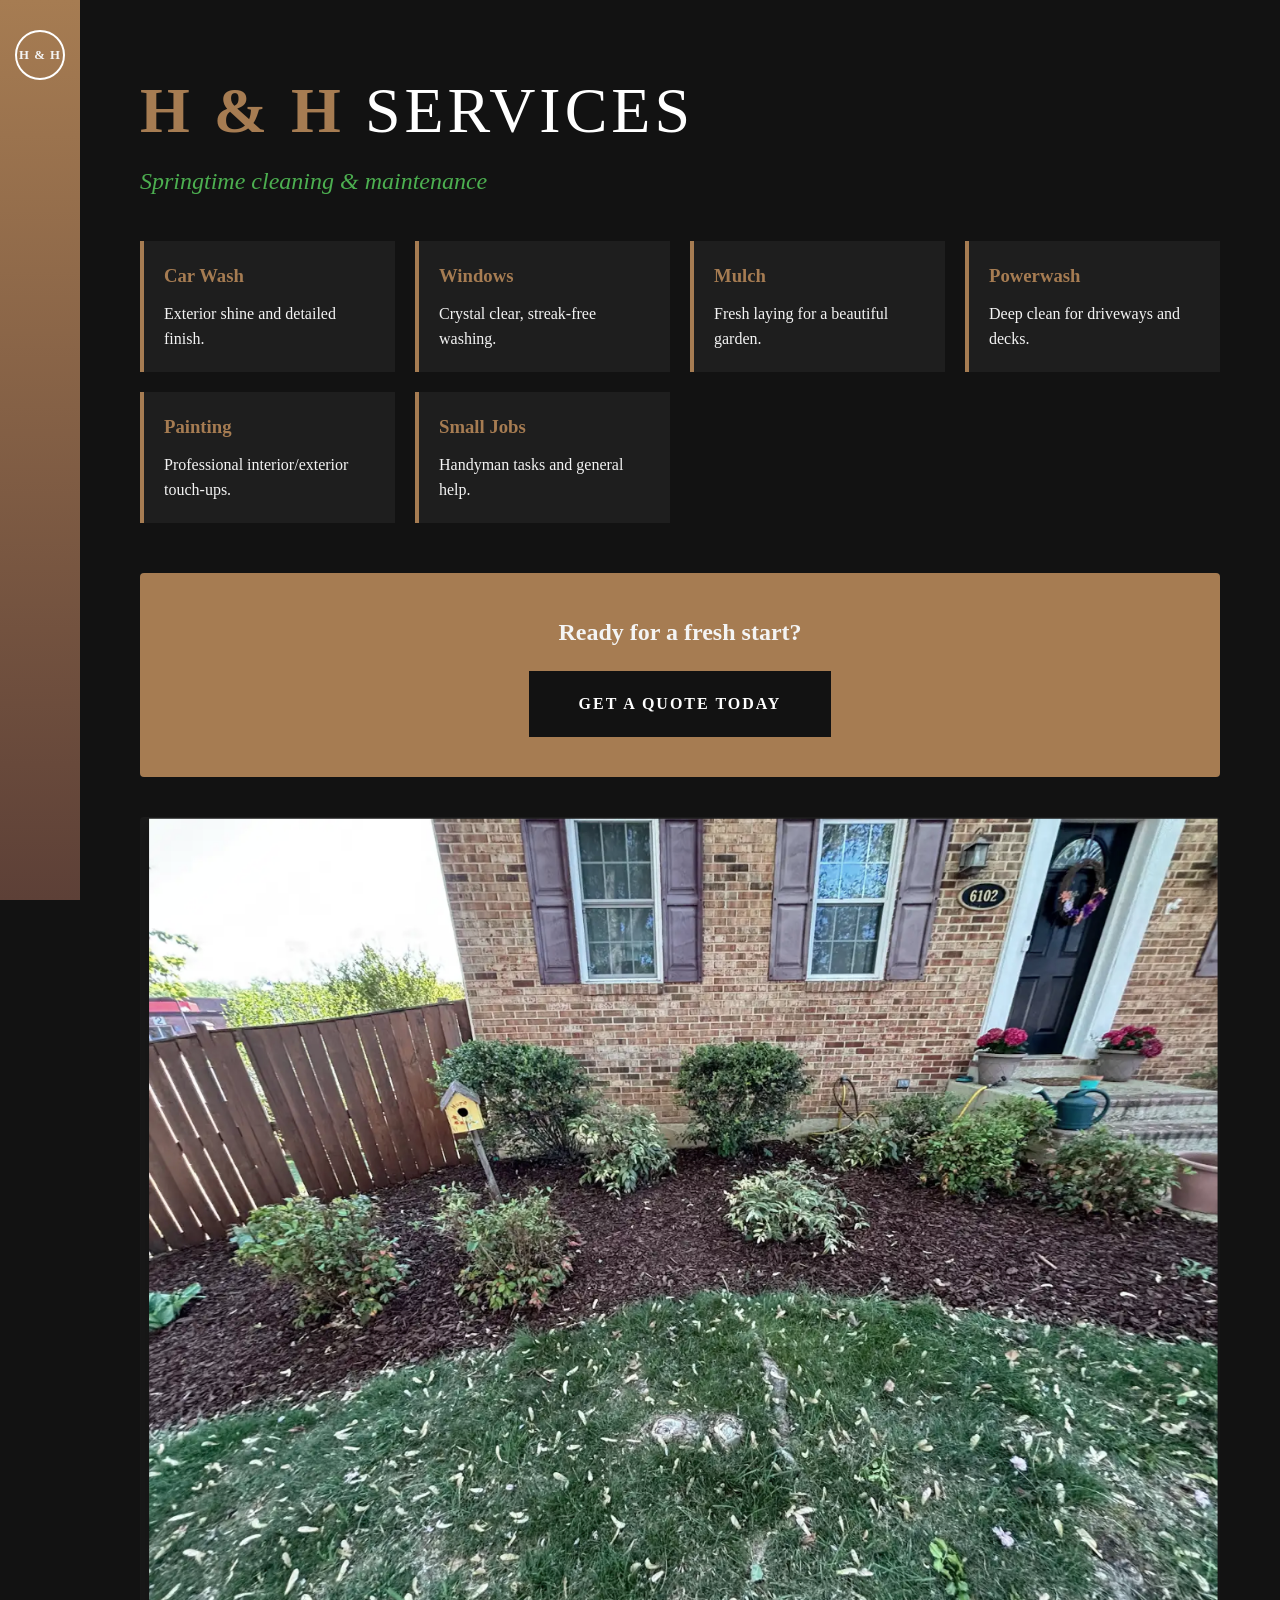
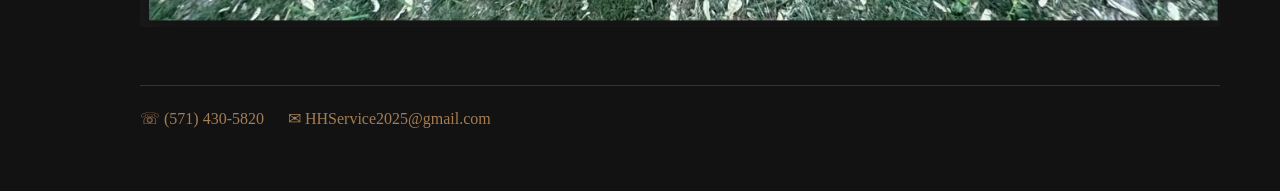
<file: index.html>
<!DOCTYPE html>
<html lang="en">
<head>
    <meta charset="UTF-8">
    <meta name="viewport" content="width=device-width, initial-scale=1.0">
    <title>H&H Services | Professional Care</title>
    <link rel="stylesheet" href="style.css">
</head>
<body>
<div class="sidebar"><div class="logo-circle">H & H</div></div>

<main>
    <section class="header-info">
        <h1>H & H <span>Services</span></h1>
        <p class="tagline">Springtime cleaning & maintenance</p>
    </section>

    <div class="services-grid">
        <div class="service-card"><h3>Car Wash</h3><p>Exterior shine and detailed finish.</p></div>
        <div class="service-card"><h3>Windows</h3><p>Crystal clear, streak-free washing.</p></div>
        <div class="service-card"><h3>Mulch</h3><p>Fresh laying for a beautiful garden.</p></div>
        <div class="service-card"><h3>Powerwash</h3><p>Deep clean for driveways and decks.</p></div>
        <div class="service-card"><h3>Painting</h3><p>Professional interior/exterior touch-ups.</p></div>
        <div class="service-card"><h3>Small Jobs</h3><p>Handyman tasks and general help.</p></div>
    </div>

    <section class="quote-trigger">
        <h2 style="margin-bottom: 20px;">Ready for a fresh start?</h2>
        <a href="quote.html" class="quote-btn">Get a Quote Today</a>
    </section>

    <section class="work-showcase">
        <img src="work.png" alt="Recent Work" class="work-img">
    </section>

    <div class="contact-bar">
        <a href="tel:+15714305820">☏ (571) 430-5820</a>
        <a href="mailto:HHService2025@gmail.com">✉ HHService2025@gmail.com</a>
    </div>
</main>
</body>
</html>
</file>
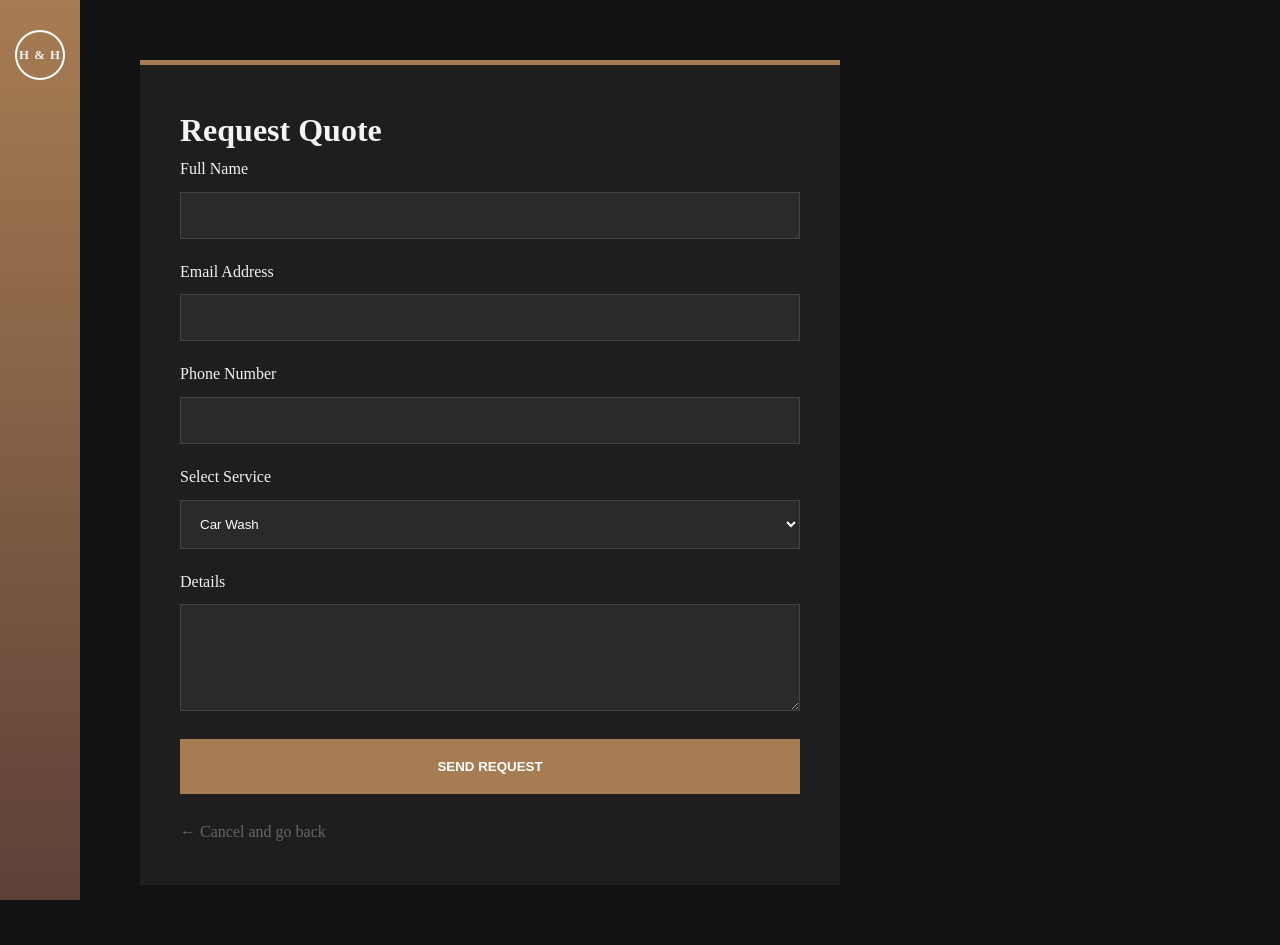
<file: quote.html>
<!DOCTYPE html>
<html lang="en">
<head>
    <meta charset="UTF-8">
    <meta name="viewport" content="width=device-width, initial-scale=1.0">
    <title>Quote | H&H Services</title>
    <link rel="stylesheet" href="style.css">
</head>
<body>
<div class="sidebar"><div class="logo-circle">H & H</div></div>

<main>
    <div class="quote-form-container">
        <h1>Request <span>Quote</span></h1>
        <form action="https://formspree.io/f/xvzlzabb" method="POST">
            <label>Full Name</label>
            <input type="text" name="name" required>

            <label>Email Address</label>
            <input type="email" name="email" required>

            <label>Phone Number</label>
            <input type="tel" name="phone" required>

            <label>Select Service</label>
            <select name="service">
                <option>Car Wash</option>
                <option>Powerwashing</option>
                <option>Landscaping/Mulch</option>
                <option>Painting</option>
            </select>

            <label>Details</label>
            <textarea name="message" rows="5"></textarea>

            <button type="submit" class="submit-btn">SEND REQUEST</button>
        </form>
        <br>
        <a href="index.html" style="color: #666; text-decoration: none;">← Cancel and go back</a>
    </div>
</main>
</body>
</html>
</file>
<file: style.css>
/* --- Global Styles --- */
* {
    box-sizing: border-box;
    margin: 0;
    padding: 0;
}

body {
    font-family: 'Playfair Display', 'Times New Roman', serif;
    background: #121212; /* Sleek Dark Background */
    color: #f4f4f4;
    line-height: 1.6;
    display: flex;
    min-height: 100vh;
}

/* --- Modern Sidebar --- */
.sidebar {
    width: 80px;
    background: linear-gradient(180deg, #a67c52 0%, #5d4037 100%);
    display: flex;
    justify-content: center;
    padding-top: 30px;
    position: fixed;
    height: 100%;
}

.logo-circle {
    border: 2px solid #fff;
    border-radius: 50%;
    width: 50px;
    height: 50px;
    display: flex;
    align-items: center;
    justify-content: center;
    font-weight: bold;
    font-size: 0.8rem;
    letter-spacing: 1px;
}

/* --- Layout Container --- */
main {
    margin-left: 80px;
    width: 100%;
    max-width: 1200px;
    padding: 60px;
}

/* --- Header Section --- */
.header-info h1 {
    font-size: 4rem;
    color: #a67c52; /* Gold/Brown */
    text-transform: uppercase;
    letter-spacing: 4px;
}

.header-info h1 span {
    color: #ffffff;
    font-weight: 300;
}

.tagline {
    color: #4caf50; /* Vibrant Service Green */
    font-size: 1.5rem;
    font-style: italic;
    margin-bottom: 40px;
}

/* --- Service Grid (Instead of Bullet Points) --- */
.services-grid {
    display: grid;
    grid-template-columns: repeat(auto-fit, minmax(250px, 1fr));
    gap: 20px;
    margin-bottom: 50px;
}

.service-card {
    background: #1e1e1e;
    border-left: 4px solid #a67c52;
    padding: 20px;
    transition: transform 0.3s ease;
}

.service-card:hover {
    transform: translateY(-5px);
    background: #252525;
}

.service-card h3 {
    color: #a67c52;
    margin-bottom: 10px;
}

/* --- Call to Action Section --- */
.quote-trigger {
    background: #a67c52;
    padding: 40px;
    text-align: center;
    border-radius: 4px;
    margin: 40px 0;
}

.quote-btn {
    display: inline-block;
    background: #121212;
    color: #fff;
    padding: 20px 50px;
    text-decoration: none;
    font-weight: bold;
    text-transform: uppercase;
    letter-spacing: 2px;
    transition: 0.3s;
}

.quote-btn:hover {
    background: #ffffff;
    color: #121212;
}

/* --- Forms & Inputs --- */
.quote-form-container {
    max-width: 700px;
    background: #1e1e1e;
    padding: 40px;
    border-top: 5px solid #a67c52;
}

input, select, textarea {
    width: 100%;
    padding: 15px;
    margin-top: 10px;
    margin-bottom: 20px;
    background: #2a2a2a;
    border: 1px solid #444;
    color: #fff;
}

.submit-btn {
    background: #a67c52;
    color: white;
    border: none;
    padding: 20px;
    width: 100%;
    font-weight: bold;
    cursor: pointer;
}

/* --- Showcase --- */
.work-img {
    width: 100%;
    border-radius: 4px;
    filter: grayscale(20%);
}

.contact-bar {
    margin-top: 50px;
    border-top: 1px solid #333;
    padding-top: 20px;
}

.contact-bar a { color: #a67c52; text-decoration: none; margin-right: 20px; }
</file>
